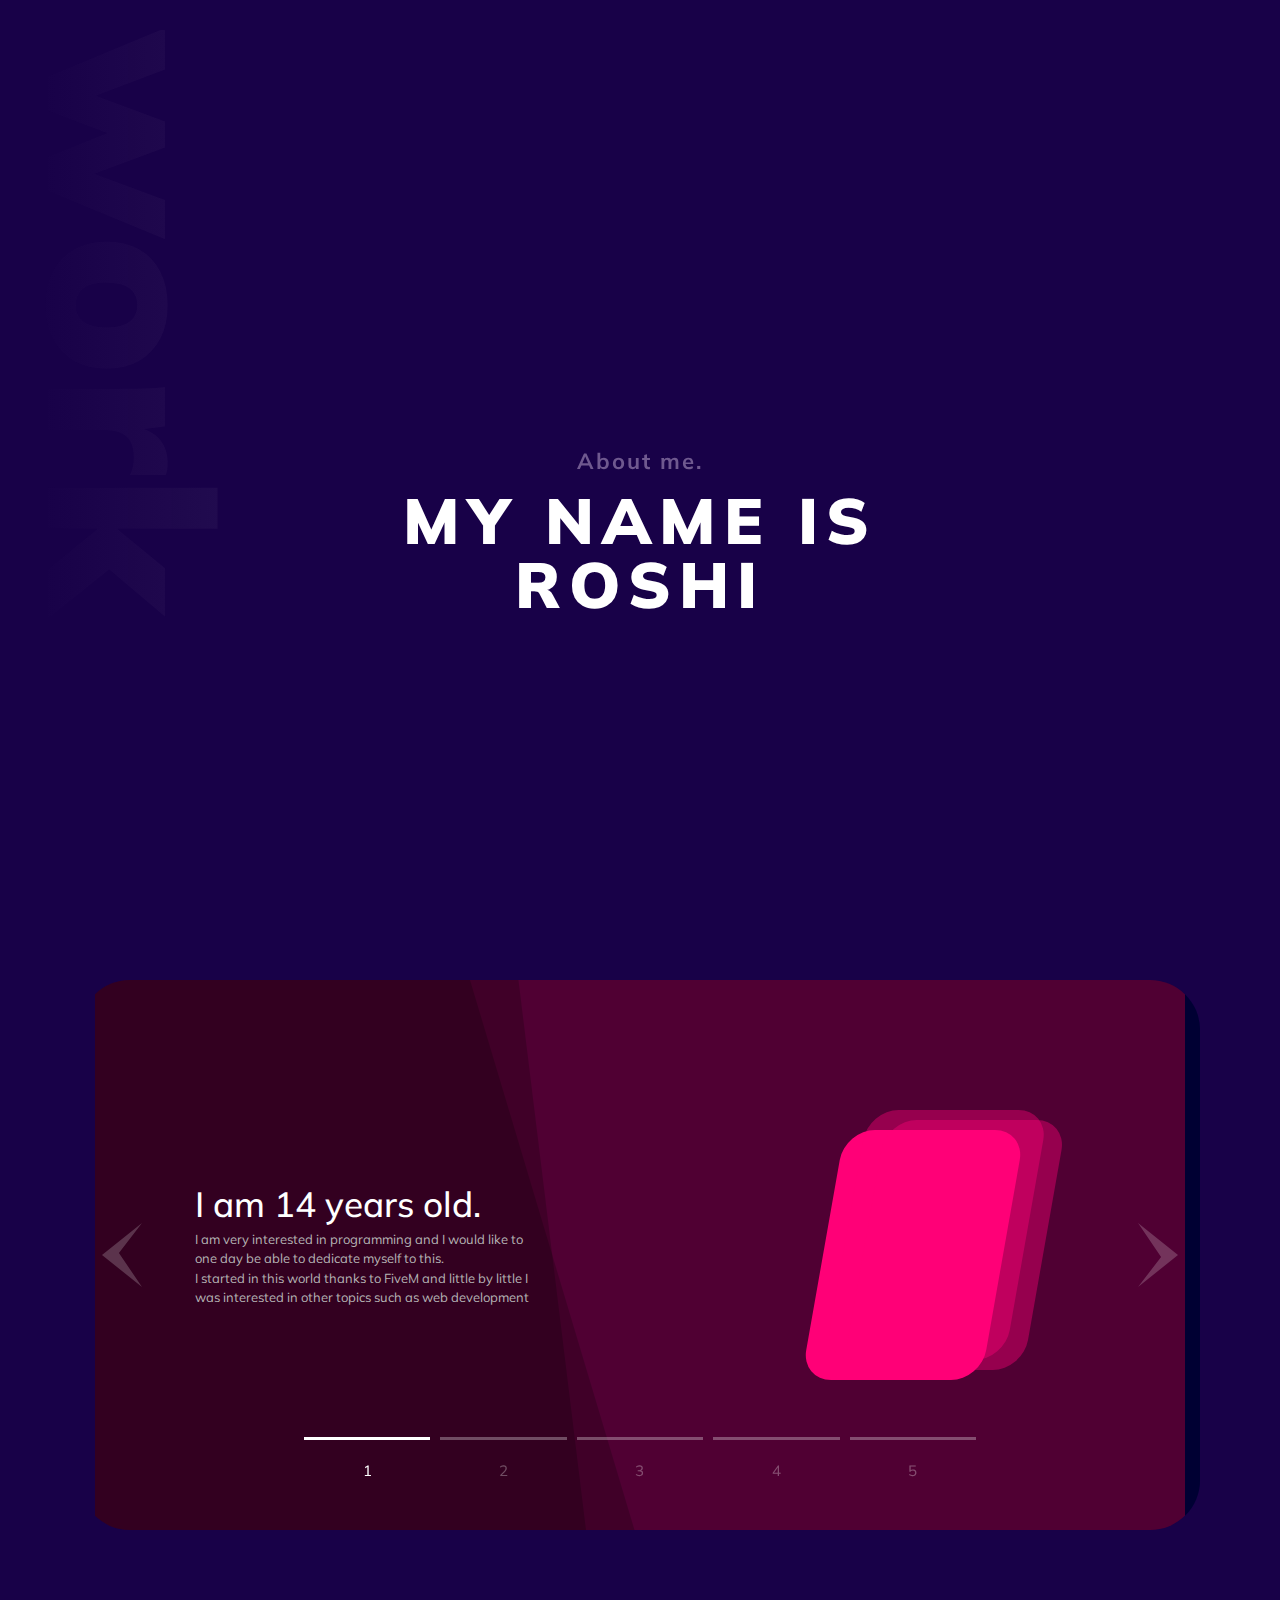
<file: aboutme.html>
<!DOCTYPE html>
<html lang="en" >
<head>
  <meta charset="UTF-8">
  <title>Roshibtw | Portafolio</title>
  <link rel='stylesheet' href='https://cdnjs.cloudflare.com/ajax/libs/twitter-bootstrap/4.1.3/css/bootstrap.min.css'><link rel="stylesheet" href="./style.css">

</head>
<body>
<!-- partial:index.partial.html -->
<div class="shadow-title parallax-top-shadow">work</div>
  <div class="section-parallax parallax-00" style="background-image: url('http://www.ivang-design.com/svg-load/parallax/parallax-0.png');"></div>
  <div class="section-parallax parallax-01" style="background-image: url('http://www.ivang-design.com/svg-load/parallax/parallax-01.png');"></div>

<div class="section full-height">
  <div class="section-title-wrap">
    <div class="container">
      <div class="row">
        <div class="col-12 text-center parallax-fade-top">
          <p>About me.</p>	
          <h1>My name is <br>Roshi</h1>
        </div>
      </div>	
    </div>
  </div>
</div>

<div class="container"> 
    <div class="slider">

        <div class="box1 box">
            <div class="bg"></div>
            <div class="details">
                <h1>I am 14 years old.</h1>
                <p>
                    I am very interested in programming and I would like to one day be able to dedicate myself to this.
                    <br>
                    I started in this world thanks to FiveM and little by little I was interested in other topics such as web development
                </p>
                
            </div>

            <div class="illustration"><div class="inner"></div></div>
        </div>
                        
        
        <div class="box2 box">
            <div class="bg"></div>
            <div class="details">
                <h1>I've always liked computers and developing all sorts of things.</h1>
                <p>
                    Since I was a kid I was always interested in all this kind of stuff since I always watched videos of people developing video games or other types of applications and one day when I had my first computer I downloaded Grand Theft Auto V and FiveM.
                    <br>
                    Here I met a community which thanks to the acquaintances I was able to get the development of a server acquiring a lot of knowledge for 3 years.
                </p>
                
            </div>

            <div class="illustration"><div class="inner"></div></div>
        </div>
                        
        <div class="box3 box">
            <div class="bg"></div>
            <div class="details">
                <h1>How long have I entered the world of programming?</h1>
                <p>
                    I entered this world approximately 3 years ago thanks to FiveM and a server which I was interested in being part of as a staff principle and then get into the development team.
                </p>
                
            </div>

            <div class="illustration"><div class="inner"></div></div>
        </div>
                        
        <div class="box4 box">
            <div class="bg"></div>
            <div class="details">
                <h1>What I'm interested in learning.</h1>
                <p>
                    I am currently very interested in programming and HTML | C | JavaScript | Lua
                    <br>
                    When I grow up I would like to dedicate myself as a Front-End programmer
                </p>
                
            </div>

            <div class="illustration"><div class="inner"></div></div>
        </div>
                        
        <div class="box5 box">
            <div class="bg"></div>
            <div class="details">
                <h1>Is it difficult?</h1>
                <p>
                    It all depends on the willingness to learn that you have and the time you can and want to dedicate to this.
                    <br>
                    It must be done with a lot of patience and not only thinking about money, you should enjoy each step from my point of view.
                </p>
                
            </div>

            <div class="illustration"><div class="inner"></div></div>
        </div>
                        
    </div>

    <svg xmlns="http://www.w3.org/2000/svg" class="prev" width="56.898" height="91" viewBox="0 0 56.898 91"><path d="M45.5,0,91,56.9,48.452,24.068,0,56.9Z" transform="translate(0 91) rotate(-90)" fill="#fff"/></svg>
    <svg xmlns="http://www.w3.org/2000/svg" class="next" width="56.898" height="91" viewBox="0 0 56.898 91"><path d="M45.5,0,91,56.9,48.452,24.068,0,56.9Z" transform="translate(56.898) rotate(90)" fill="#fff"/></svg>
    <div class="trail">
            <div class="box1 active">1</div>
            <div class="box2">2</div>
            <div class="box3">3</div>
            <div class="box4">4</div>
            <div class="box5">5</div>
    </div>
</div>   
<script src="https://s3-us-west-2.amazonaws.com/s.cdpn.io/16327/gsap-latest-beta.min.js"></script>
<script src="https://s3-us-west-2.amazonaws.com/s.cdpn.io/16327/CSSRulePlugin3.min.js"></script>

<!-- Scroll back to top
================================================== -->

<div class="scroll-to-top hover-target"></div>

<!-- Page cursor
================================================== -->

<div class='cursor' id="cursor"></div>
<div class='cursor2' id="cursor2"></div>
<div class='cursor3' id="cursor3"></div>
<!-- partial -->
  <script src='https://cdnjs.cloudflare.com/ajax/libs/jquery/3.3.1/jquery.min.js'></script><script  src="./script.js"></script>

</body>
</html>
</file>
<file: style.css>
@import url('https://fonts.googleapis.com/css?family=Muli:200,200i,300,300i,400,400i,600,600i,700,700i,800,800i,900,900i&subset=latin-ext,vietnamese');

body{
	width: 100%;
	display: block;
	overflow-x: hidden;
	background-color: #1f2029;
  color: #c4c3ca;
	font-family: 'Muli', sans-serif;
}
::selection {
	background-color: #000;
  color: #fff;
}
::-moz-selection {
	background-color: #000;
  color: #fff;
}
a:hover{
  text-decoration: none;
}
/* #Cursor
================================================== */

.cursor,
.cursor2,
.cursor3{
	position: fixed;
	border-radius: 50%;	
	transform: translateX(-50%) translateY(-50%);
	pointer-events: none;
	left: -100px;
	top: 50%
}
.cursor{
	background-color: #fff;
	height: 0;
	width: 0;
	z-index: 99999;
}
.cursor2,.cursor3{
	height: 36px;
	width: 36px;
	z-index:99998;
	-webkit-transition:all 0.3s ease-out;
	transition:all 0.3s ease-out
}
.cursor2.hover,
.cursor3.hover{
	-webkit-transform:scale(2) translateX(-25%) translateY(-25%);
	transform:scale(2) translateX(-25%) translateY(-25%);
	border:none
}
.cursor2{
	border: 2px solid #fff;
	box-shadow: 0 0 22px rgba(255, 255, 255, 0.6);
}
.cursor2.hover{
	background: rgba(255,255,255,.1);
	box-shadow: 0 0 12px rgba(255, 255, 255, 0.2);
}
@media screen and (max-width: 1200px){
	.cursor,.cursor2,.cursor3{
		display: none
	}
}

.shadow-title{
	position: fixed;
	top: 0;
	margin-top: 30px;
	left: 20px;
	width: 100%;
	height: 300%;
	text-align: left;
	font-family: 'Muli', sans-serif;
	-webkit-writing-mode: vertical-lr;
	writing-mode: vertical-lr;
	font-size: 18vw;
	line-height: 1;
	color: rgba(200,200,200,.1);
	background: linear-gradient(90deg, rgba(200,200,200,0), rgba(200,200,200,0.35));
	-webkit-background-clip: text;
	-webkit-text-fill-color: transparent;
	font-weight: 900;
	z-index: 1;
}
.section-parallax{
	position: fixed;
  top: 0;
  left: 0;
  width: 100%;
  height: 100%;
  background-position: center;
  background-size: cover;
  z-index: 2;
}
.section {
  position: relative;
	width: 100%;
	display: block;
}
.full-height {
	height: 100vh;
}
.section.z-bigger {
	z-index: 100;
}
.section.z-bigger-2 {
	z-index: 200;
}
.section-title-wrap{
	position: absolute;
  top: 50%;
  left: 0;
  width: 100%;
  transform: translateY(-50%);
  z-index: 3;
}
.section-title-wrap p{
	letter-spacing: 2px;
	font-size: 22px;
	font-weight: 700;
	padding: 0;
  color: #6f598f;
}
.section-title-wrap h1{
	margin: 0;
	padding: 0;
	font-size: 5vw;
  letter-spacing: 8px;
	font-weight: 900;
  color: #fff;
	line-height: 1;
  text-transform: uppercase;
}
.padding-top-bottom {
	padding-top: 100px;
	padding-bottom: 100px;
}
.over-hide{
	overflow: hidden;
}
.background-dark {
	background-color: #101010;
}
.project-link-wrap{
	position: relative;
	display: block;
	width: 100%;
	text-align: center;
	margin: 0 auto;
	cursor: pointer;
}
.project-link-wrap p{
	font-size: 100px;
	line-height: 80px;
	color: #c4c3ca;
	font-weight: 900;
	text-align: center;
	margin: 0 auto;
	cursor: pointer;
	opacity: 0.35;
    -webkit-transition: all 200ms linear;
    transition: all 200ms linear;
}
.project-link-wrap:hover p{
	opacity: 0.15;
}

/* Case Study Showcase
================================================== */

.case-study-wrapper {
	position: absolute;
	top: 50%;
	left: 50%;
	z-index: 10;
	width: auto;
	margin: 0;
	padding: 8px 15px;
	-webkit-transform: translate(-50%, -50%);
	transform: translate(-50%, -50%);
	list-style: none;
  background-color: rgba(31,32,41,.8);
  border-radius: 10px;
  box-shadow: 0 0 30px rgba(0,0,0,.8);
}
.case-study-wrapper .case-study-name {
	margin: 5px;
	display: inline-block;
}
.case-study-wrapper .case-study-name a {
	position: relative;
	list-style: none;
	margin: 0 auto;
	display: block;
	text-align: center;
	padding: 0;
	font-size: 14px;
	font-weight: 800;
	line-height: 1;
	letter-spacing: 2px;
	color: #8e8d9a;
	opacity: 0.5;
	text-decoration: none;
  text-transform: uppercase;
	-webkit-transition: all 300ms linear;
	transition: all 300ms linear; 
}	
.case-study-wrapper .case-study-name a:hover {
	text-decoration: none;
}	
.case-study-wrapper .case-study-name.active a {
	opacity: 1;
	color: #fff;
}	
.case-study-images {
	position: absolute;
	top: 0;
	left: 0;
	width: 100%;
	height: 100%;
	margin:0;
	z-index:2;
}	
.case-study-images li {
	position: absolute;
	width: 100%;
	height: 100%;
	top: 0;
	left: 0;
	overflow: hidden;
	list-style:none;
	-webkit-transition: all 300ms linear;
	transition: all 300ms linear; 
}	
.case-study-images li .img-hero-background{
	position: absolute;
	width: calc(100% - 80px);
  max-width: 950px;
	-webkit-background-size: cover;
	-moz-background-size: cover;
	-o-background-size: cover;
	background-size: cover;
	background-position:center center;
	background-repeat:no-repeat;
	top: 50%;
	left: 50%;
	overflow: hidden;
	list-style:none;
	opacity: 0;
  border-radius: 20px;
  box-shadow: 0 0 50px rgba(0,0,0,.6);
	-webkit-transform: translate(-50%, -50%);
	transform: translate(-50%, -50%);
	-webkit-transition: all 300ms linear;
	transition: all 300ms linear; 
}
.case-study-images li .img-hero-background img{
  width: 100%;
  height: auto;
  display: block;
}
.case-study-images li.show .img-hero-background {
	opacity: 1;
} 
.case-study-images li .case-study-title{
	position: absolute;
	top: 0;
  height: 100%;
  text-align: center;
	left: 30px;
	display: block;
	opacity: 0;
	z-index: 19;
	letter-spacing: 1px;
	font-size: 14px;
	-webkit-writing-mode: vertical-lr;
	writing-mode: vertical-lr;
	font-weight: 400;
	line-height: 16px;
	color: #fff; 
	font-style: italic;
	-webkit-transform: translateX(-100%);
	transform: translateX(-100%);
	-webkit-transition: all 300ms linear;
	transition: all 300ms linear; 
}
.case-study-images li.show .case-study-title {
	opacity: 1;
	-webkit-transform: translateX(0);
	transform: translateX(0);
} 
.case-study-images li .hero-number-back{
	position: absolute;
	bottom: 0;
	left: 50%;
	-webkit-transform: translateX(-50%);
	transform: translateX(-50%);
	display: block;
	list-style:none;
	opacity: 0;
	font-size: 100px;
	font-weight: 900;
	line-height: 1;
	color: rgba(255,255,255,.2);
	z-index: 5;
	-webkit-transition: all 300ms linear;
	transition: all 300ms linear; 
} 
.case-study-images li .hero-number{
	position: absolute;
	bottom: 40px;
	left: 50%;
	width: 40px;
	margin-left: -70px;
	display: block;
	letter-spacing: 2px;
	text-align: center;
	list-style:none;
	opacity: 0;
	font-size: 13px;
	font-weight: 300;
	line-height: 1;
	color: #fff;
	z-index: 6;
	-webkit-transform: translateY(100%);
	transform: translateY(100%);
	-webkit-transition: all 300ms linear;
	transition: all 300ms linear; 
} 
.case-study-images li .hero-number-fixed{
	position: absolute;
	bottom: 40px;
	left: 50%;
	margin-left: 30px;
	width: 40px;
	text-align: center;
	display: block;
	letter-spacing: 2px;
	list-style:none;
	font-size: 13px;
	font-weight: 300;
	line-height: 1;
	color: #fff;
	z-index: 6;
}
.case-study-images li .hero-number-fixed:before{
	position: absolute;
	content: '';
	top: 50%;
	left: -60px;
	width: 60px;
	height: 1px;
	z-index: 1;
	background-color: rgba(255,255,255,.4);
}
.case-study-images li.show .hero-number {
	opacity: 1;
	-webkit-transform: translateY(0);
	transform: translateY(0);
} 
.case-study-images li.show .hero-number-back {
	opacity: 1;
} 

/* #back to top arrow
================================================== */

.scroll-to-top{
	position: fixed;
	bottom: 30px;
	right: 30px;
	opacity: 0;
	visibility: hidden;
	width: 10px;
	height: 40px;
	z-index: 251;
	background-repeat: no-repeat;
	background-position: top center;
	background-size: 10px 40px;
	cursor: pointer;
	background-image: url('http://www.ivang-design.com/svg-load/parallax/arrow-up.png');
	transform: translateY(-15px);
	-webkit-transition: all 250ms linear;
	transition: all 250ms linear; 
}
.scroll-to-top:hover{
	bottom: 32px;
}
.scroll-to-top.active-arrow{
	opacity: 1;
	visibility: visible;
	transform: translateY(0);
}

/* #Media
================================================== */

@media (max-width: 1200px) { 
  .scroll-to-top{
    right: 13px;
  } 
  .case-study-images li .case-study-title{
    left: 13px;
  }
}

@media (max-width: 991px) { 
	.case-study-images li .hero-number-back{
		font-size: 26vw;
	} 
}

@media (max-width: 767px) {	
  .case-study-wrapper {
    background-color: rgba(31,32,41,.95);
    box-shadow: 0 0 10px rgba(0,0,0,.8);
  }
	.case-study-wrapper .case-study-name a {
		font-size: 11px;
		letter-spacing: 1px;
    text-align: center;
    margin: 5px;
	}
	.case-study-wrapper .case-study-name {
    margin: 0 auto;
    text-align: center;
	}
	.case-study-images li .hero-number-back{
		font-size: 32vw;
	} 
}

/* #Link to page
================================================== */

.link-to-portfolio {
	  position: fixed;
    top: 30px;
    right: 30px;
    z-index: 20;
    cursor: pointer;
    width: 40px;
    height: 40px;
    text-align: center;
    border-radius: 3px;
    background-position: center center;
    background-size: cover;
    background-image: url('https://ivang-design.com/ig-logo.jpg');
    box-shadow: 0 0 0 2px rgba(255,255,255,.1);
    transition: opacity .2s, border-radius .2s, box-shadow .2s;
    transition-timing-function: ease-out;
}
.link-to-portfolio:hover {
    opacity: 0.8;
    border-radius: 50%;
    box-shadow: 0 0 0 20px rgba(255,255,255,.1);
}

*,
*:before,
*:after {
  margin: 0;
  padding: 0;
  box-sizing: inherit;
}

html {
  box-sizing: border-box;
  font-family: "Roboto", sans-serif;
  font-size: 62.5%;
}
@media only screen and (max-width: 800px) {
  html {
    font-size: 57%;
  }
}

body {
  background-color: #180148;
  color: #fff;
  padding: 8rem;
}
@media only screen and (max-width: 1000px) {
  body {
    padding: 0;
  }
}

.container {
  position: relative;
  overflow: hidden;
  border-radius: 5rem;
}
@media only screen and (max-width: 1000px) {
  .container {
    border-radius: 0;
  }
}

.slider {
  display: flex;
  width: 500%;
  height: 55rem;
  transition: all 0.25s ease-in;
  transform: translateX(0);
}
@media only screen and (max-width: 1000px) {
  .slider {
    height: 100vh;
  }
}
.slider .box {
  height: 100%;
  width: 100%;
  display: grid;
  grid-template-columns: repeat(2, 1fr);
  align-items: center;
  overflow: hidden;
  position: relative;
}
@media only screen and (max-width: 650px) {
  .slider .box {
    grid-template-columns: 1fr;
    grid-template-rows: repeat(2, 1fr);
  }
}
.slider .box .bg {
  padding: 2rem;
  background-color: rgba(0, 0, 0, 0.2);
  width: 55%;
  transform: skewX(7deg);
  position: absolute;
  height: 100%;
  left: -10%;
  padding-left: 20rem;
  transform-origin: 0 100%;
}
@media only screen and (max-width: 800px) {
  .slider .box .bg {
    width: 65%;
  }
}
@media only screen and (max-width: 650px) {
  .slider .box .bg {
    width: 100%;
    left: 0;
    bottom: 0;
    height: 54%;
    transform: skewX(0deg);
  }
}
.slider .box .bg::before {
  content: "";
  width: 100%;
  height: 100%;
  position: absolute;
  left: 0;
  top: 0;
  background-color: inherit;
  pointer-events: none;
  transform: skewX(10deg);
}
@media only screen and (max-width: 650px) {
  .slider .box .bg::before {
    width: 120%;
    bottom: 0;
    transform: skewX(0deg);
  }
}
.slider .box .details {
  padding: 5rem;
  padding-left: 10rem;
  z-index: 100;
  grid-column: 1/span 1;
  grid-row: 1/-1;
}
@media only screen and (max-width: 650px) {
  .slider .box .details {
    grid-row: 2/span 1;
    grid-column: 1/-1;
    text-align: center;
    padding: 2rem;
    transform: translateY(-9rem);
  }
}
.slider .box .details h1 {
  font-size: 3.5rem;
  font-weight: 500;
  margin-bottom: 0.5rem;
}
.slider .box .details p {
  display: inline-block;
  font-size: 1.3rem;
  color: #B5B4B4;
  margin-bottom: 2rem;
  margin-right: 5rem;
}
@media only screen and (max-width: 800px) {
  .slider .box .details p {
    margin-right: 0;
  }
}
.slider .box .details button {
  padding: 1rem 3rem;
  color: #fff;
  border-radius: 2rem;
  outline: none;
  border: none;
  cursor: pointer;
  transition: all 0.3s ease;
}
.slider .box .details button:hover {
  opacity: 0.8;
}
.slider .box .details button:focus {
  outline: none;
  border: none;
}
.slider .box1 {
  background-color: #500033;
}
.slider .box1 .illustration .inner {
  background-color: #FF0077;
}
.slider .box1 .illustration .inner::after, .slider .box1 .illustration .inner::before {
  background-color: rgba(255, 0, 119, 0.4);
}
.slider .box1 button {
  background-color: #FF0077;
}
.slider .box2 {
  background-color: #000050;
}
.slider .box2 .illustration .inner {
  background-color: #0033FF;
}
.slider .box2 .illustration .inner::after, .slider .box2 .illustration .inner::before {
  background-color: rgba(0, 51, 255, 0.4);
}
.slider .box2 button {
  background-color: #0033FF;
}
.slider .box3 {
  background-color: #00501D;
}
.slider .box3 .illustration .inner {
  background-color: #00FF44;
}
.slider .box3 .illustration .inner::after, .slider .box3 .illustration .inner::before {
  background-color: rgba(0, 255, 68, 0.4);
}
.slider .box3 button {
  background-color: #00FF44;
}
.slider .box4 {
  background-color: #554D00;
}
.slider .box4 .illustration .inner {
  background-color: #FF4E00;
}
.slider .box4 .illustration .inner::after, .slider .box4 .illustration .inner::before {
  background-color: rgba(255, 78, 0, 0.4);
}
.slider .box4 button {
  background-color: #FF4E00;
}
.slider .box5 {
  background-color: #300050;
}
.slider .box5 .illustration .inner {
  background-color: #8000FF;
}
.slider .box5 .illustration .inner::after, .slider .box5 .illustration .inner::before {
  background-color: rgba(128, 0, 255, 0.4);
}
.slider .box5 button {
  background-color: #8000FF;
}
.slider .illustration {
  grid-column: 2/-1;
  grid-row: 1/-1;
  justify-self: center;
}
@media only screen and (max-width: 650px) {
  .slider .illustration {
    grid-row: 1/span 1;
    grid-column: 1/-1;
    display: flex;
    justify-content: center;
    align-items: center;
  }
}
.slider .illustration div {
  height: 25rem;
  width: 18rem;
  border-radius: 3rem;
  background-color: #FF0077;
  position: relative;
  transform: skewX(-10deg);
}
@media only screen and (max-width: 800px) {
  .slider .illustration div {
    height: 20rem;
    width: 15rem;
  }
}
.slider .illustration div::after, .slider .illustration div::before {
  content: "";
  position: absolute;
  height: 100%;
  width: 100%;
  border-radius: 3rem;
  top: 0;
  left: 0;
}
.slider .illustration div::after {
  transform: translate(4rem, -1rem);
}
.slider .illustration div::before {
  transform: translate(2rem, -2rem);
}

.prev,
.next,
.trail {
  z-index: 10000;
  position: absolute;
}

.prev,
.next {
  width: 4rem;
  cursor: pointer;
  opacity: 0.2;
  transition: all 0.3s ease;
}
@media only screen and (max-width: 650px) {
  .prev,
.next {
    display: none;
  }
}
.prev:hover,
.next:hover {
  opacity: 1;
}

.prev {
  top: 50%;
  left: 2%;
  transform: translateY(-50%);
}

.next {
  top: 50%;
  right: 2%;
  transform: translateY(-50%);
}

.trail {
  bottom: 5%;
  left: 50%;
  transform: translateX(-50%);
  width: 60%;
  display: grid;
  grid-template-columns: repeat(5, 1fr);
  gap: 1rem;
  text-align: center;
  font-size: 1.5rem;
}
@media only screen and (max-width: 650px) {
  .trail {
    width: 90%;
    bottom: 13%;
  }
}
.trail div {
  padding: 2rem;
  border-top: 3px solid #fff;
  cursor: pointer;
  opacity: 0.3;
  transition: all 0.3s ease;
}
.trail div:hover {
  opacity: 0.6;
}
@media only screen and (max-width: 650px) {
  .trail div {
    padding: 1rem;
  }
}

.active {
  opacity: 1 !important;
}
</file>
